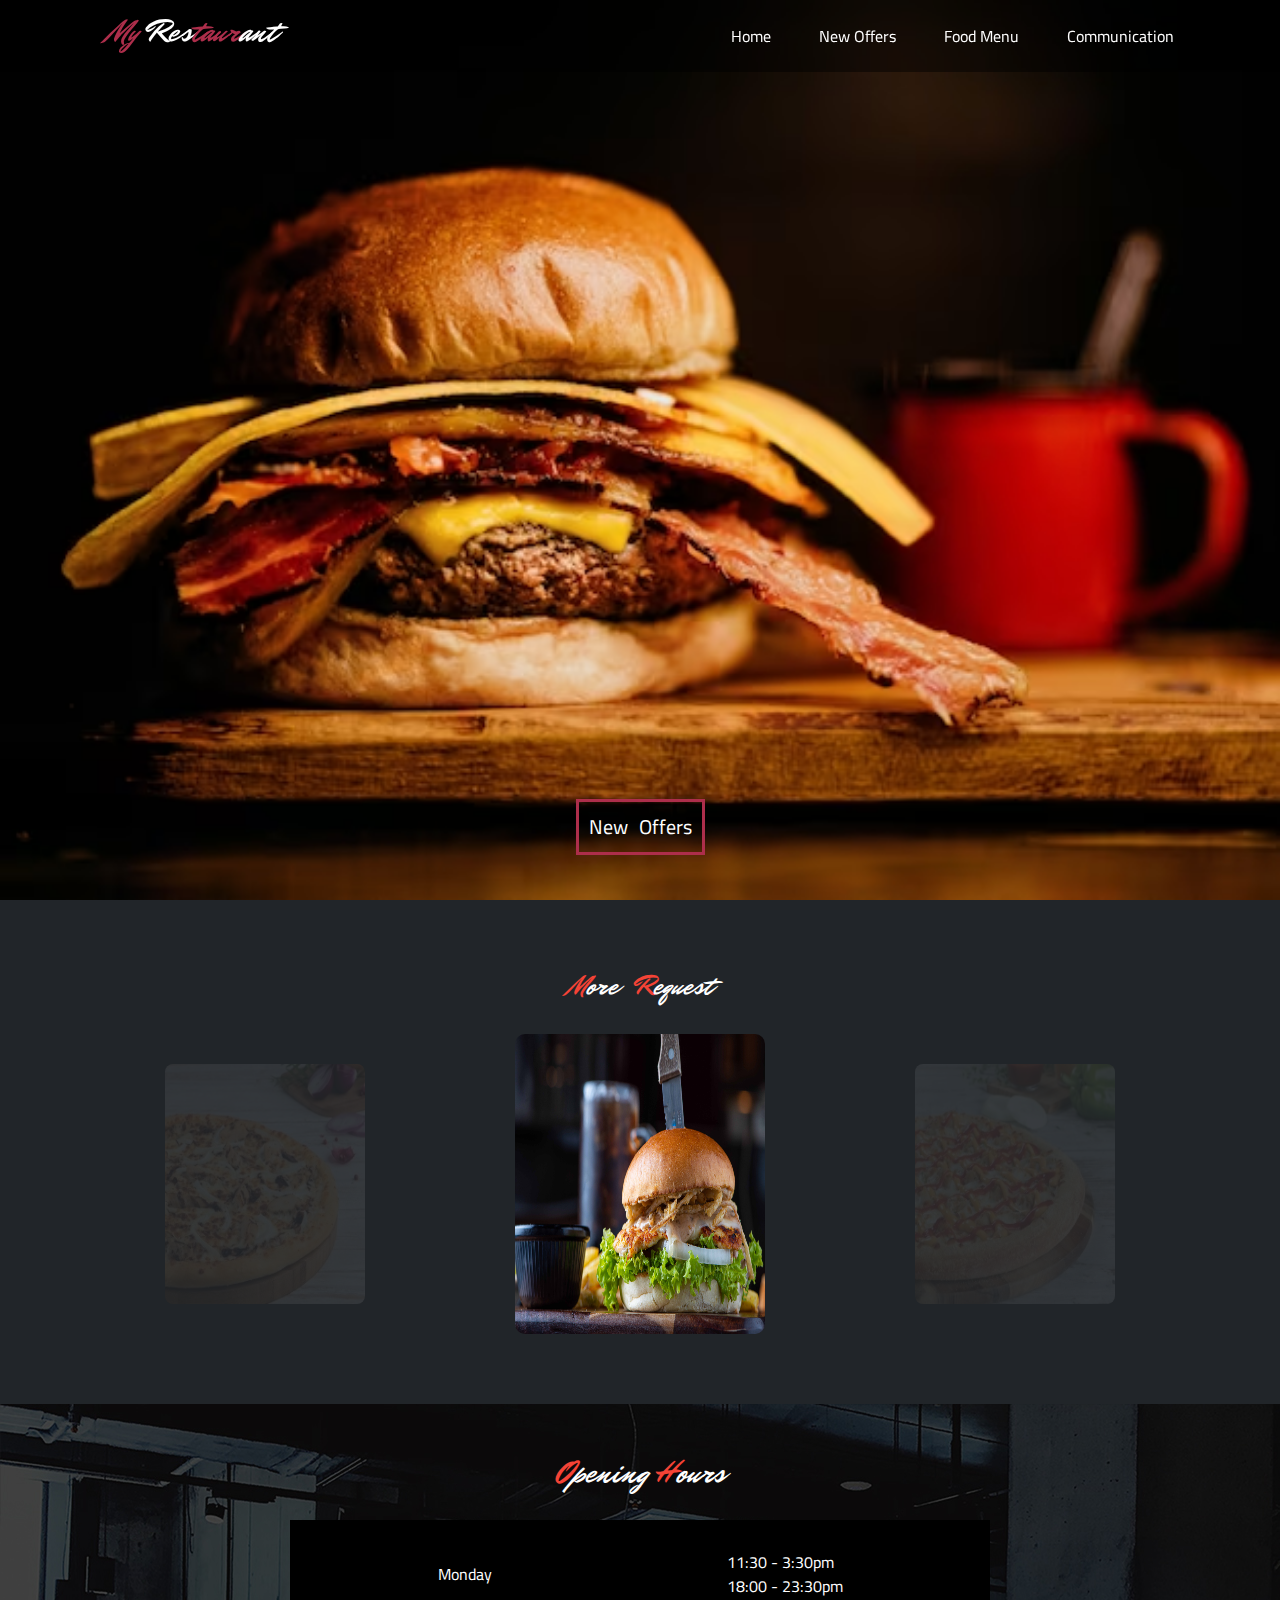
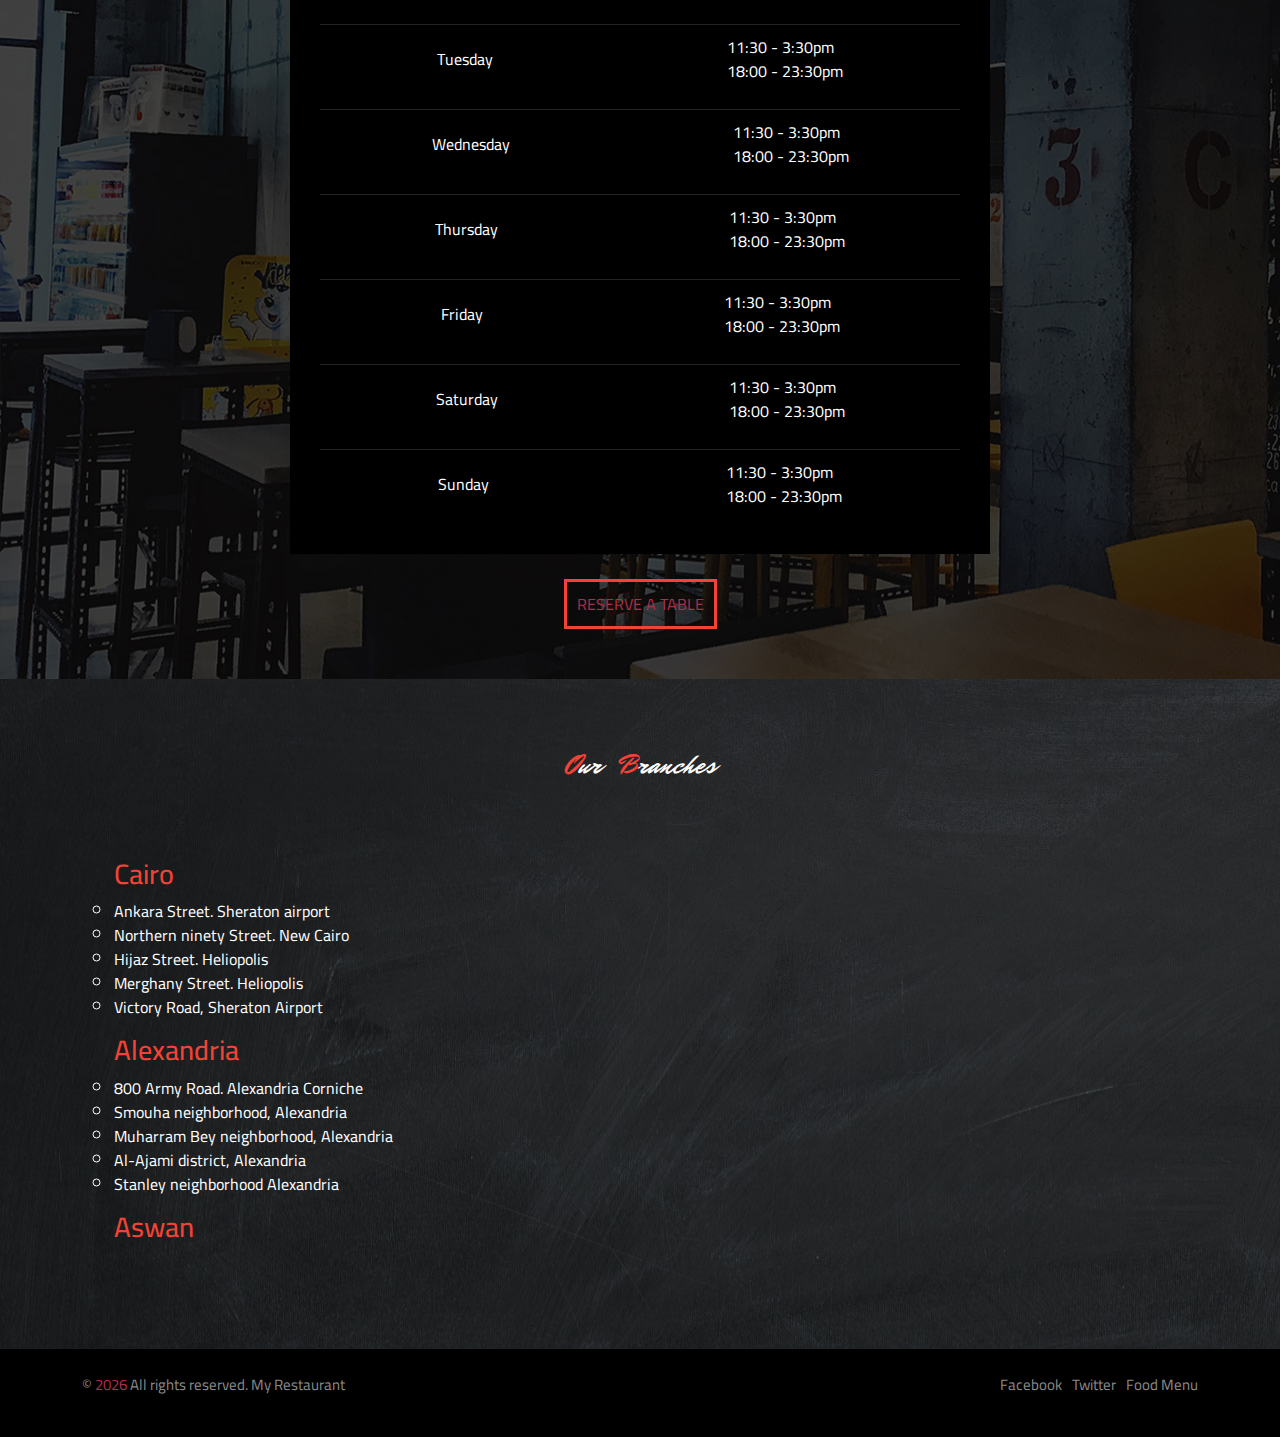
<file: index.html>
<!DOCTYPE html>
<html lang="en">

<head>
  <meta charset="UTF-8">
  <meta http-equiv="X-UA-Compatible" content="IE=edge">
  <meta name="viewport" content="width=device-width, initial-scale=1.0">
  <title>My Restaurant | Home</title>
  <link rel="stylesheet" href="css/bootstrap.min.css">
  <link rel="stylesheet" href="css/style.css">
  <script src="js/main.js"></script>
</head>

<body>
  <!--Start header-->
  <header>
    <script>
      document.write(header)
    </script>
  </header>
  <!--End header-->
  <!--Start Section Autoplaying-->
  <section class="section_Autoplaying ">
    <div id="Autoplaying" class="carousel slide" data-bs-ride="carousel">

      <div class="carousel-inner">
        <div class="carousel-item ">
          <img src="img/upload/others/slide1.avif" class="d-block w-100" alt="...">
          <div class="carousel-caption  d-md-block">
            <a href="newOffers.html">New Offers</a>
          </div>
        </div>
        <div class="carousel-item active">
          <img src="img/upload/others/slide2.avif" class="d-block w-100" alt="...">
          <div class="carousel-caption  d-md-block">
            <a href="newOffers.html">New Offers</a>
          </div>
        </div>
        <div class="carousel-item">
          <img src="img/upload/others/sandwiches1.jpg" class="d-block w-100" alt="...">
          <div class="carousel-caption  d-md-block">
            <a href="newOffers.html">New Offers</a>
          </div>
        </div>
      </div>
    </div>
  </section>
  <!--End Section Autoplaying-->
  <!--Start More Request-->
  <section id="moreRequest">
    <div class="container">
      <h3 class="title_section"><span class="co_te_yellow">M</span>ore <span class="co_te_yellow">R</span>equest</h3>
      <div class="parent">
        <div class="box ">
          <div class="img"> <img class="img" src="img/upload/pizza/Chicken_BBQ.jpg" alt="sandwiches img">
          </div>
          <div class="button">
            <h4>Chicken BBQ</h4>
            <p>
              BBQ Sauce, Mozzarella, Grilled Chicken Breast & Onions</p>
            <span>$ 66</span>
          </div>
        </div>
        <div class="box active">
          <div class="img"> <img class="img" src="img/upload/sandwiches/sandwiches6.jpg" alt="sandwiches img">
          </div>
          <div class="button">
            <h4>Caribbean Sandwich</h4>
            <p>Cajun grilled chicken sandwich with Caribbean sauce Serve with fries and frizzled onion</p>
            <span>$ 56</span>
          </div>
        </div>
        <div class="box ">
          <div class="img"> <img class="img" src="img/upload//pizza/Chicken_Hot_Dynamite.jpg" alt="sandwiches img">
          </div>
          <span class="button">
            <h4>Chicken Hot Dynamite</h4>
            <p>Cajun grilled chicken sandwich with Caribbean sauce Serve with fries and frizzled onion</p>
            <span>$ 76</span>
          </span>
        </div>
      </div>
    </div>
  </section>
  <!--End More Request-->
  <!--Start Opening Hours-->
  <section id="OpeningHours">
    <div class="container">
      <h2><span class="co_te_yellow">O</span>pening <span class="co_te_yellow">H</span>ours</h2>
      <div class="box_day">
        <div class="day">
          <p>Monday</p>
          <p>
            <span>11:30 - 3:30pm</span>
            <span>18:00 - 23:30pm</span>
          </p>
        </div>
        <div class="day">
          <p>Tuesday</p>
          <p>
            <span>11:30 - 3:30pm</span>
            <span>18:00 - 23:30pm</span>
          </p>
        </div>
        <div class="day">
          <p>Wednesday</p>
          <p>
            <span>11:30 - 3:30pm</span>
            <span>18:00 - 23:30pm</span>
          </p>
        </div>
        <div class="day">
          <p>Thursday</p>
          <p>
            <span>11:30 - 3:30pm</span>
            <span>18:00 - 23:30pm</span>
          </p>
        </div>
        <div class="day">
          <p>Friday</p>
          <p>
            <span>11:30 - 3:30pm</span>
            <span>18:00 - 23:30pm</span>
          </p>
        </div>
        <div class="day">
          <p>Saturday</p>
          <p>
            <span>11:30 - 3:30pm</span>
            <span>18:00 - 23:30pm</span>
          </p>
        </div>
        <div class="day">
          <p>Sunday</p>
          <p>
            <span>11:30 - 3:30pm</span>
            <span>18:00 - 23:30pm</span>
          </p>
        </div>
      </div>
      <a href="Page/Reservaton/reservaton.html">RESERVE A TABLE</a>
    </div>
  </section>
  <!--End Opening Hours-->
  <!--Start map-->
  <section id="map">
    <div class="container">
      <h3 class="title_section"><span class="co_te_yellow">O</span>ur <span class="co_te_yellow">B</span>ranches</h3>
      <div class="d-flex">
        <div class="Text_map">
          <ul>
            <h3>Cairo</h3>
            <li>Ankara Street. Sheraton airport</li>
            <li>Northern ninety Street. New Cairo</li>
            <li>Hijaz Street. Heliopolis</li>
            <li>Merghany Street. Heliopolis</li>
            <li>Victory Road, Sheraton Airport</li>
            <h3>Alexandria</h3>
            <li>800 Army Road. Alexandria Corniche</li>
            <li>Smouha neighborhood, Alexandria</li>
            <li>Muharram Bey neighborhood, Alexandria</li>
            <li>Al-Ajami district, Alexandria</li>
            <li>Stanley neighborhood Alexandria</li>
            <h3>Aswan</h3>
            <li>Corniche El Nil, First Sheikha, Aswan Department, Aswan</li>
            <h3>Luxor</h3>
            <li>Temples Road, Luxor, Luxor Governorate</li>

          </ul>
        </div>
        <div class="Map">
          <iframe
            src="https://www.google.com/maps/embed?pb=!1m18!1m12!1m3!1d55251.336634758234!2d31.29966406581875!3d30.059556316896327!2m3!1f0!2f0!3f0!3m2!1i1024!2i768!4f13.1!3m3!1m2!1s0x14583fa60b21beeb%3A0x79dfb296e8423bba!2z2KfZhNmC2KfZh9ix2KnYjCDZhdit2KfZgdi42Kkg2KfZhNmC2KfZh9ix2KnigKw!5e0!3m2!1sar!2seg!4v1681828336398!5m2!1sar!2seg"
            width="600" height="450" style="border:0;" allowfullscreen="" loading="lazy"
            referrerpolicy="no-referrer-when-downgrade"></iframe>
        </div>
      </div>
    </div>
  </section>
  <!--End map-->
  <!--Start footer-->
  <footer>
    <script>
      document.write(footer)
    </script>
  </footer>
  <!--End footer-->
  <script src="js/bootstrap.bundle.min.js"></script>
  <script src="js/index.js"></script>
</body>

</html>
</file>
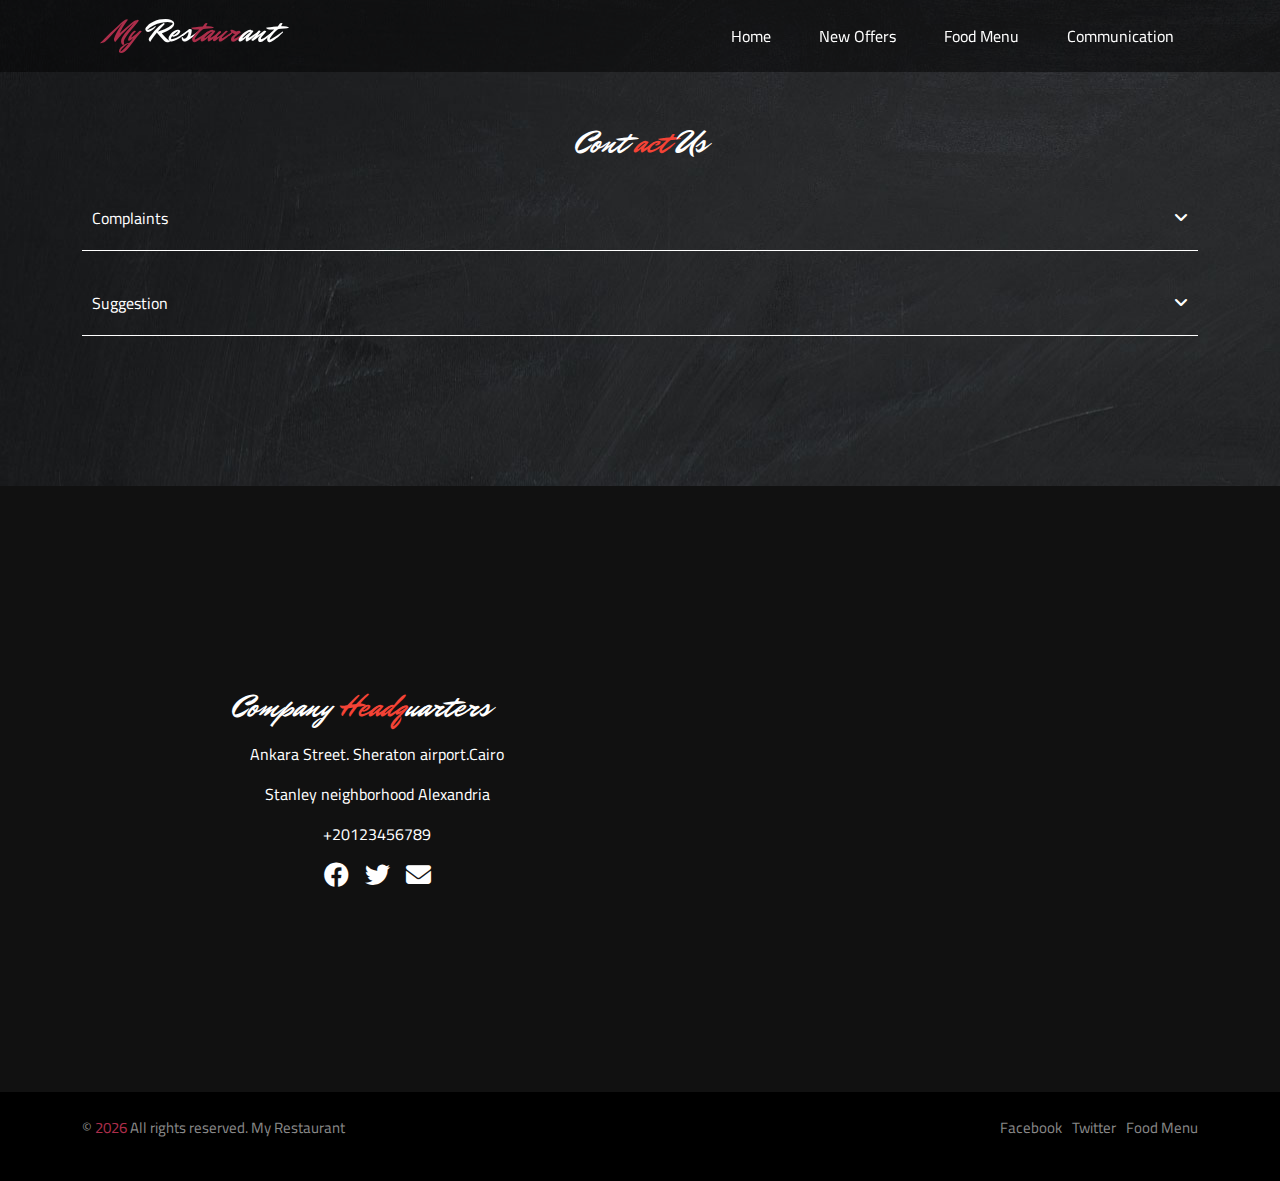
<file: ContactUs.html>
<!DOCTYPE html>
<html lang="en">

<head>
  <meta charset="UTF-8">
  <meta http-equiv="X-UA-Compatible" content="IE=edge">
  <meta name="viewport" content="width=device-width, initial-scale=1.0">
  <title>My Restaurant | Contact Us</title>
  <link rel="stylesheet" href="css/bootstrap.min.css">
  <link rel="stylesheet" href="css/style.css">
  <link rel="stylesheet" href="css/all.min.css">
  <script src="js/main.js"></script>
</head>

<body>
  <!--Start header-->
  <header>
    <script>
      document.write(header)
    </script>
  </header>
  <!--End header-->
  <!--Start ContactUs-->
  <section id="ContactUs">
    <div class="container">
      <h2 class="text-center mb-4 mt-4">Cont <span class="co_te_yellow">act</span> Us</h2>
      <details id="complaints">
        <summary>
          Complaints<i class="fas fa-angle-down"></i>
        </summary>
        <div class="complaints_box mt-5">
          <form action="">
            <input type="text" name="" placeholder="Name" required>
            <div class="input ">
              <input type="number" placeholder="Telephone Number" required>
              <input type="text" placeholder="EMail" required>
            </div>
            <textarea name="comment" placeholder="Note "required></textarea>
            <div id="div_policy_checkbox" class="flex ">
              <input type="checkbox" name="Test" id="value_agb_checkbox">
              <label id="div_policy_description" for="value_agb_checkbox">I hereby consent to the processing of
                my
                data in accordance with the <a href="#">Data protection</a>
              </label>
            </div> <input type="submit" value="SUBMIT">
          </form>
        </div>
      </details>
      <details id="suggestion">
        <summary>
          Suggestion<i class="fas fa-angle-down"></i>
        </summary>
        <div class="complaints_box mt-5">
          <form action="">
            <input type="text" name="" placeholder="Name" required>
            <div class="input ">
              <input type="number" placeholder="Telephone Number" required>
              <input type="text" placeholder="EMail" required>
            </div>
            <textarea name="comment" placeholder="Note" required></textarea>
            <div id="div_policy_checkbox" class="flex ">
              <input type="checkbox" name="Test" id="value_agb_checkbox">
              <label id="div_policy_description" for="value_agb_checkbox">I hereby consent to the processing of
                my
                data in accordance with the <a href="#">Data protection</a>
              </label>
            </div> <input type="submit" value="SUBMIT">
          </form>
        </div>
      </details>
    </div>
  </section>
  <!--End ContactUs-->
  <!--Start Company Headquarters-->
  <section id="CompanyHeadquarters">
    <div class="container">
      <div class="d-flex">
        <div class="Text_map">
          <h2>Company <span class="co_te_yellow">Headq</span>uarters</h2>
          <ul>
            <li>
              <p>Ankara Street. Sheraton airport.Cairo</p>
            </li>
            <li>
              <p>Stanley neighborhood Alexandria</p>
            </li>
            <li>
              <p>+20123456789</p>
            </li>
            <div class="social">
              <li><a href="#" class="hov"><i class="fa-brands fa-facebook"></i></a></li>
              <li><a href="#" class="hov"><i class="fa-brands fa-twitter"></i></a></li>
              <li><a href="#" class="hov"><i class="fa-solid fa-envelope"></i></a></li>
            </div>
          </ul>
        </div>
        <div class="Map">
          <iframe
            src="https://www.google.com/maps/embed?pb=!1m18!1m12!1m3!1d442199.9418998409!2d32.07833288927376!3d30.01714129938394!2m3!1f0!2f0!3f0!3m2!1i1024!2i768!4f13.1!3m3!1m2!1s0x145822cffcd270e7%3A0x98b73d687889fd8!2z2YXYr9mK2YbYqSDYp9mE2YLYp9mH2LHYqSDYp9mE2KzYr9mK2K_YqdiMINmF2K3Yp9mB2LjYqSDYp9mE2YLYp9mH2LHYqeKArA!5e0!3m2!1sar!2seg!4v1682261127707!5m2!1sar!2seg"
            width="600" height="450" style="border:0;" allowfullscreen="" loading="lazy"
            referrerpolicy="no-referrer-when-downgrade"></iframe>
        </div>
      </div>
    </div>
  </section>
  <!--End Company Headquarters-->
  <!--Start footer-->
  <footer>
    <script>
      document.write(footer)
    </script>
  </footer>
  <!--End footer-->
  <script src="js/index.js"></script>
</body>

</html>
</file>
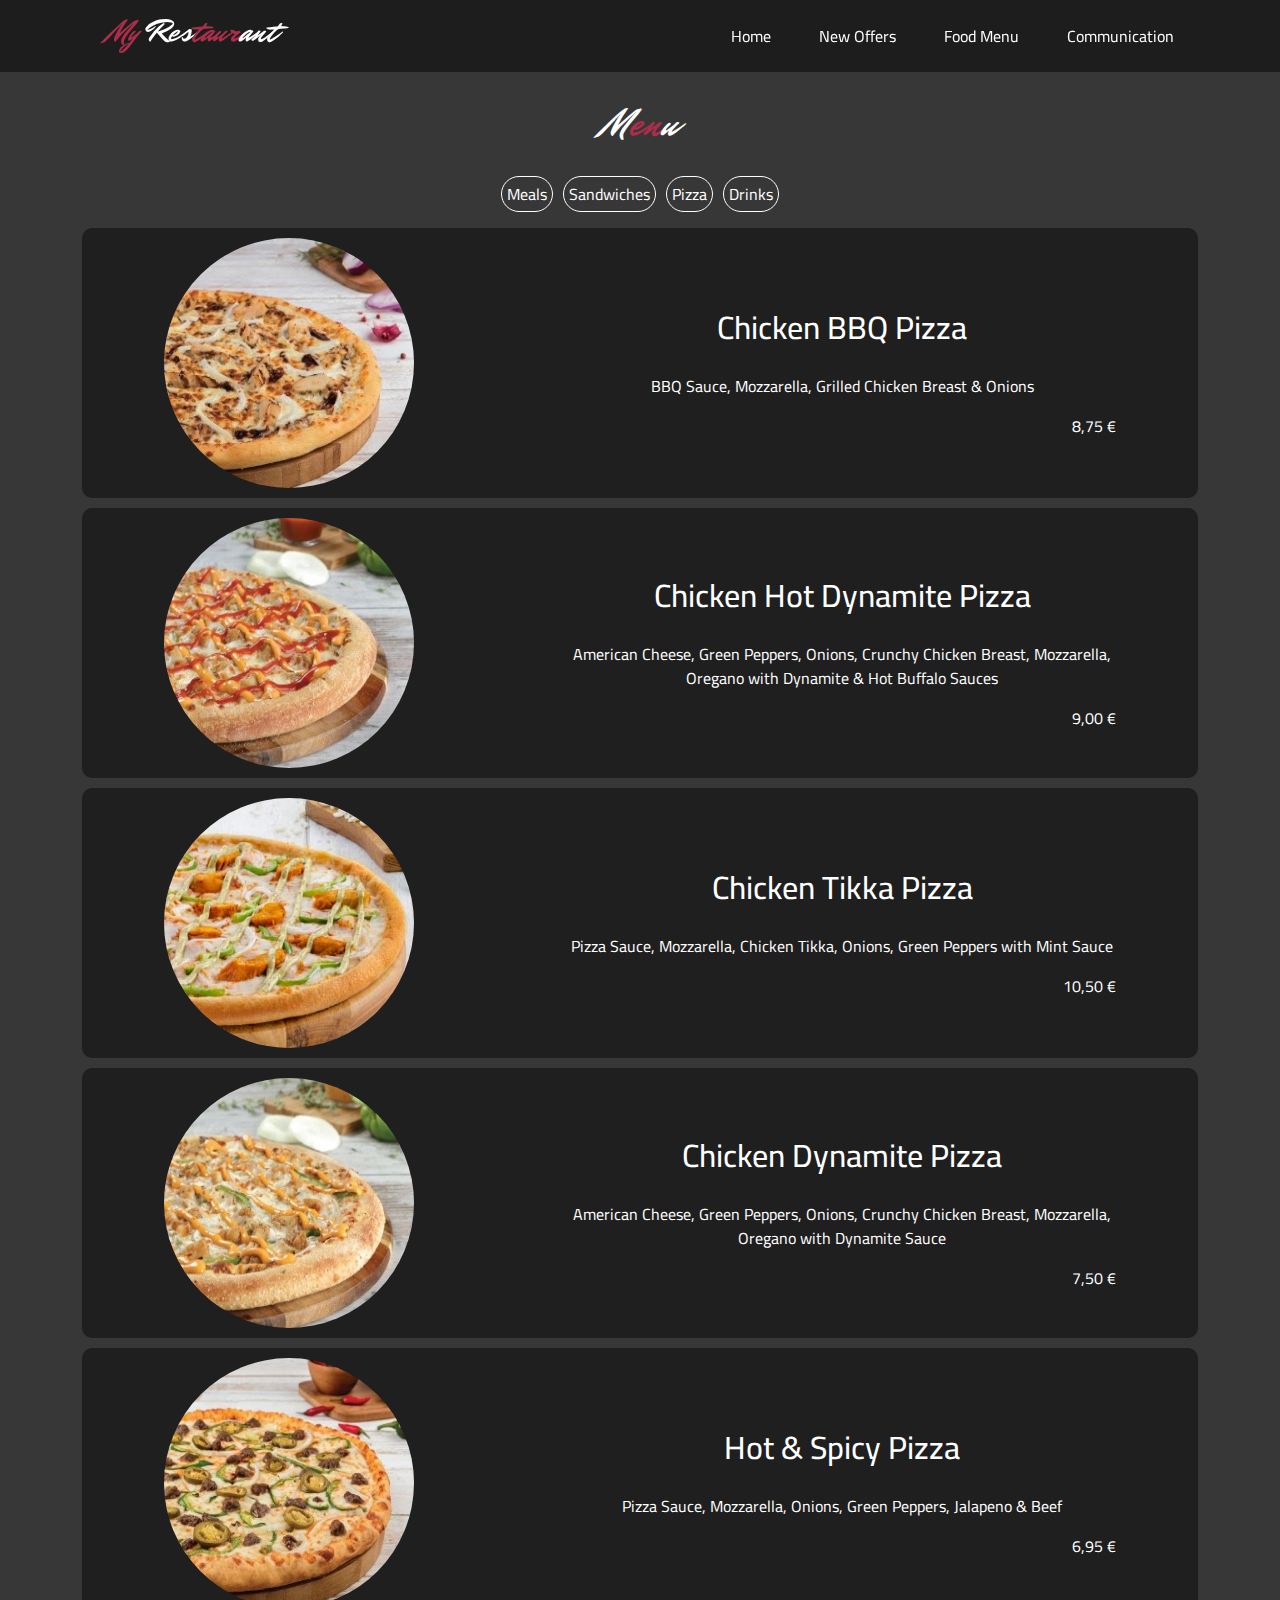
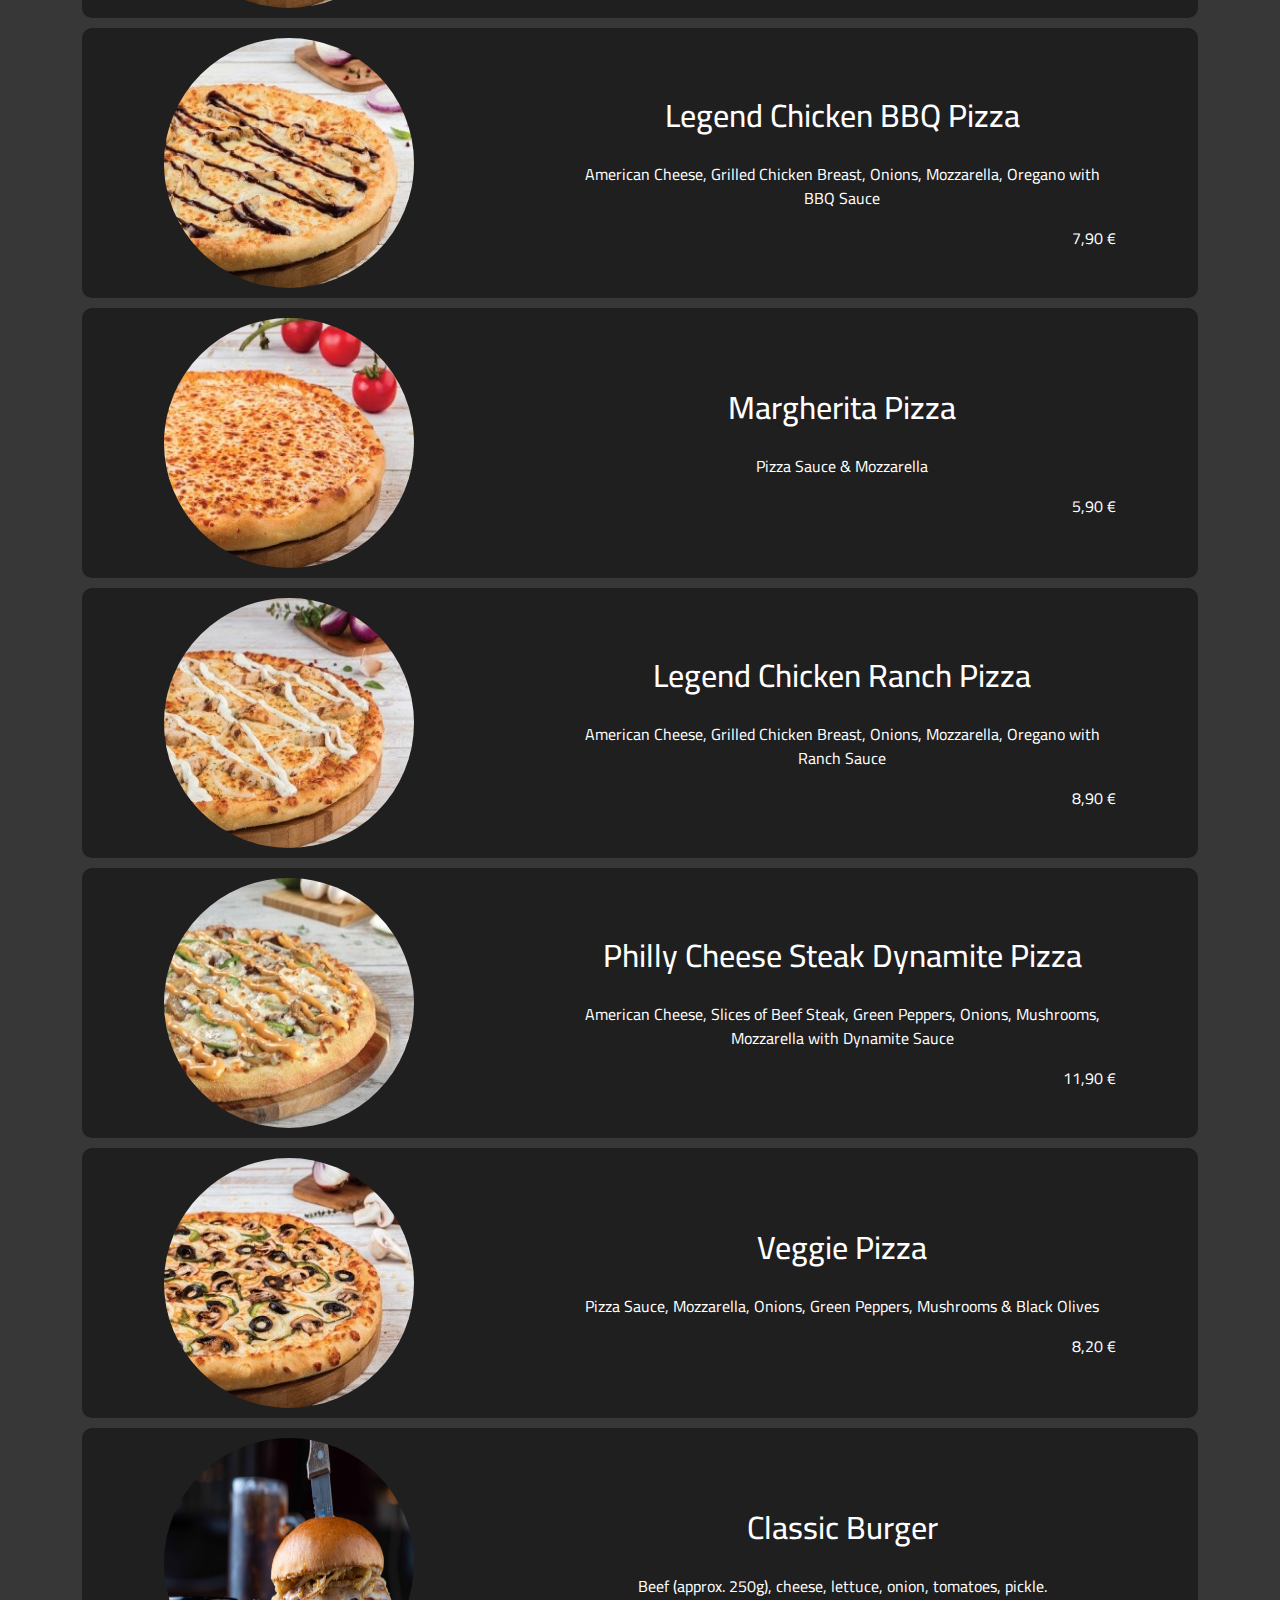
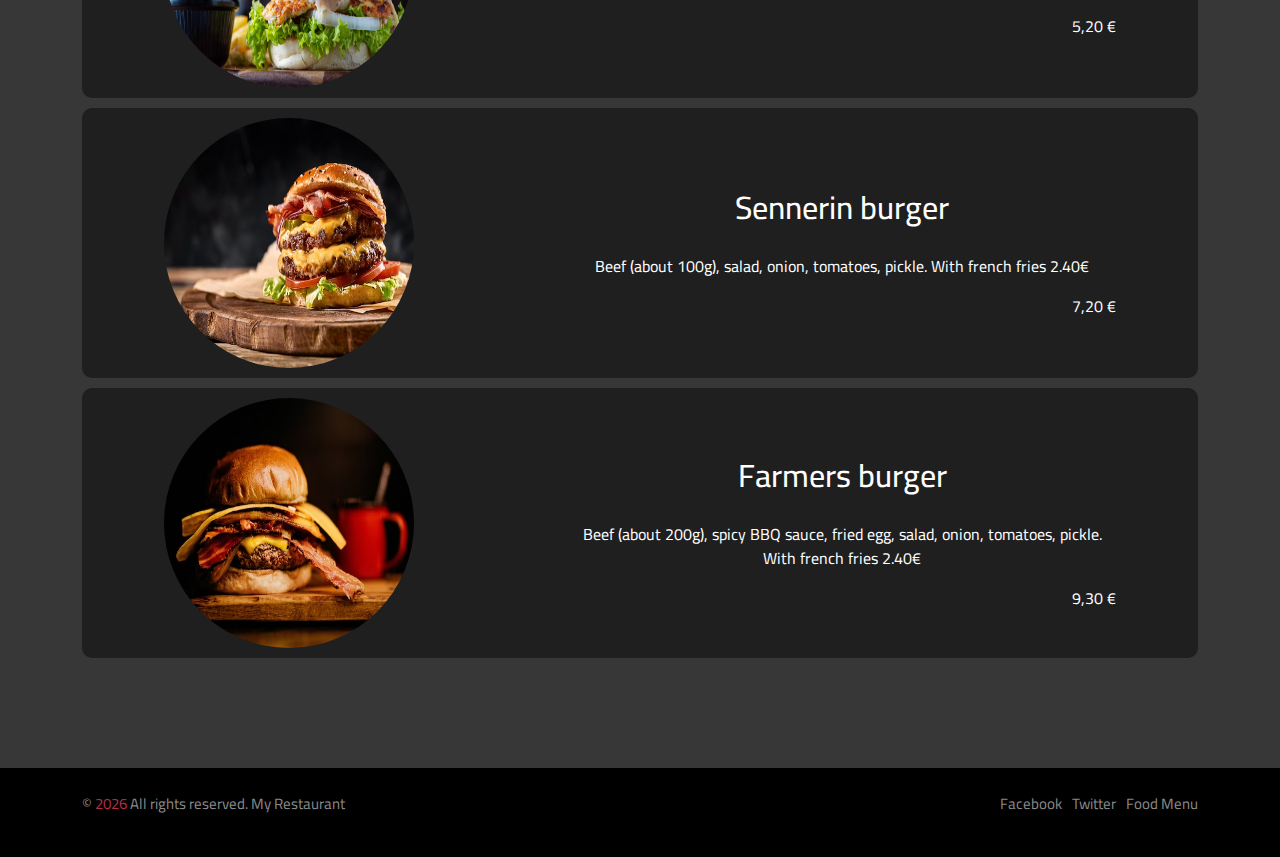
<file: menu.html>
<!DOCTYPE html>
<html lang="en">

<head>
  <meta charset="UTF-8">
  <meta http-equiv="X-UA-Compatible" content="IE=edge">
  <meta name="viewport" content="width=device-width, initial-scale=1.0">
  <title>My Restaurant | Menu</title>
  <link rel="stylesheet" href="css/bootstrap.min.css">
  <link rel="stylesheet" href="css/style.css">
  <script src="js/main.js"></script>
</head>

<body>
  <!--Start header-->
  <header>
    <script>
      document.write(header)
    </script>
  </header>
  <!--End header-->
  <!--Start menu-->
  <section id="menu">
    <div class="container">
      <div class="menu-box">
        <h1>M<span>en</span>u</h1>
      </div>
      <div class="types">
        <p data-type="meals">Meals</p>
        <p data-type="sandwiches">Sandwiches</p>
        <p data-type="pizza">Pizza</p>
        <p data-type="drinks">Drinks</p>
      </div>
      <div id="menu-card">

      </div>
    </div>
  </section>
  <!--End menu-->
  <!--Start footer-->
  <footer>
    <script>
      document.write(footer)
    </script>
  </footer>
  <!--End footer-->

  <script src="js/index.js"></script>
  <script src="js/menu.js"></script>
</body>

</html>
</file>
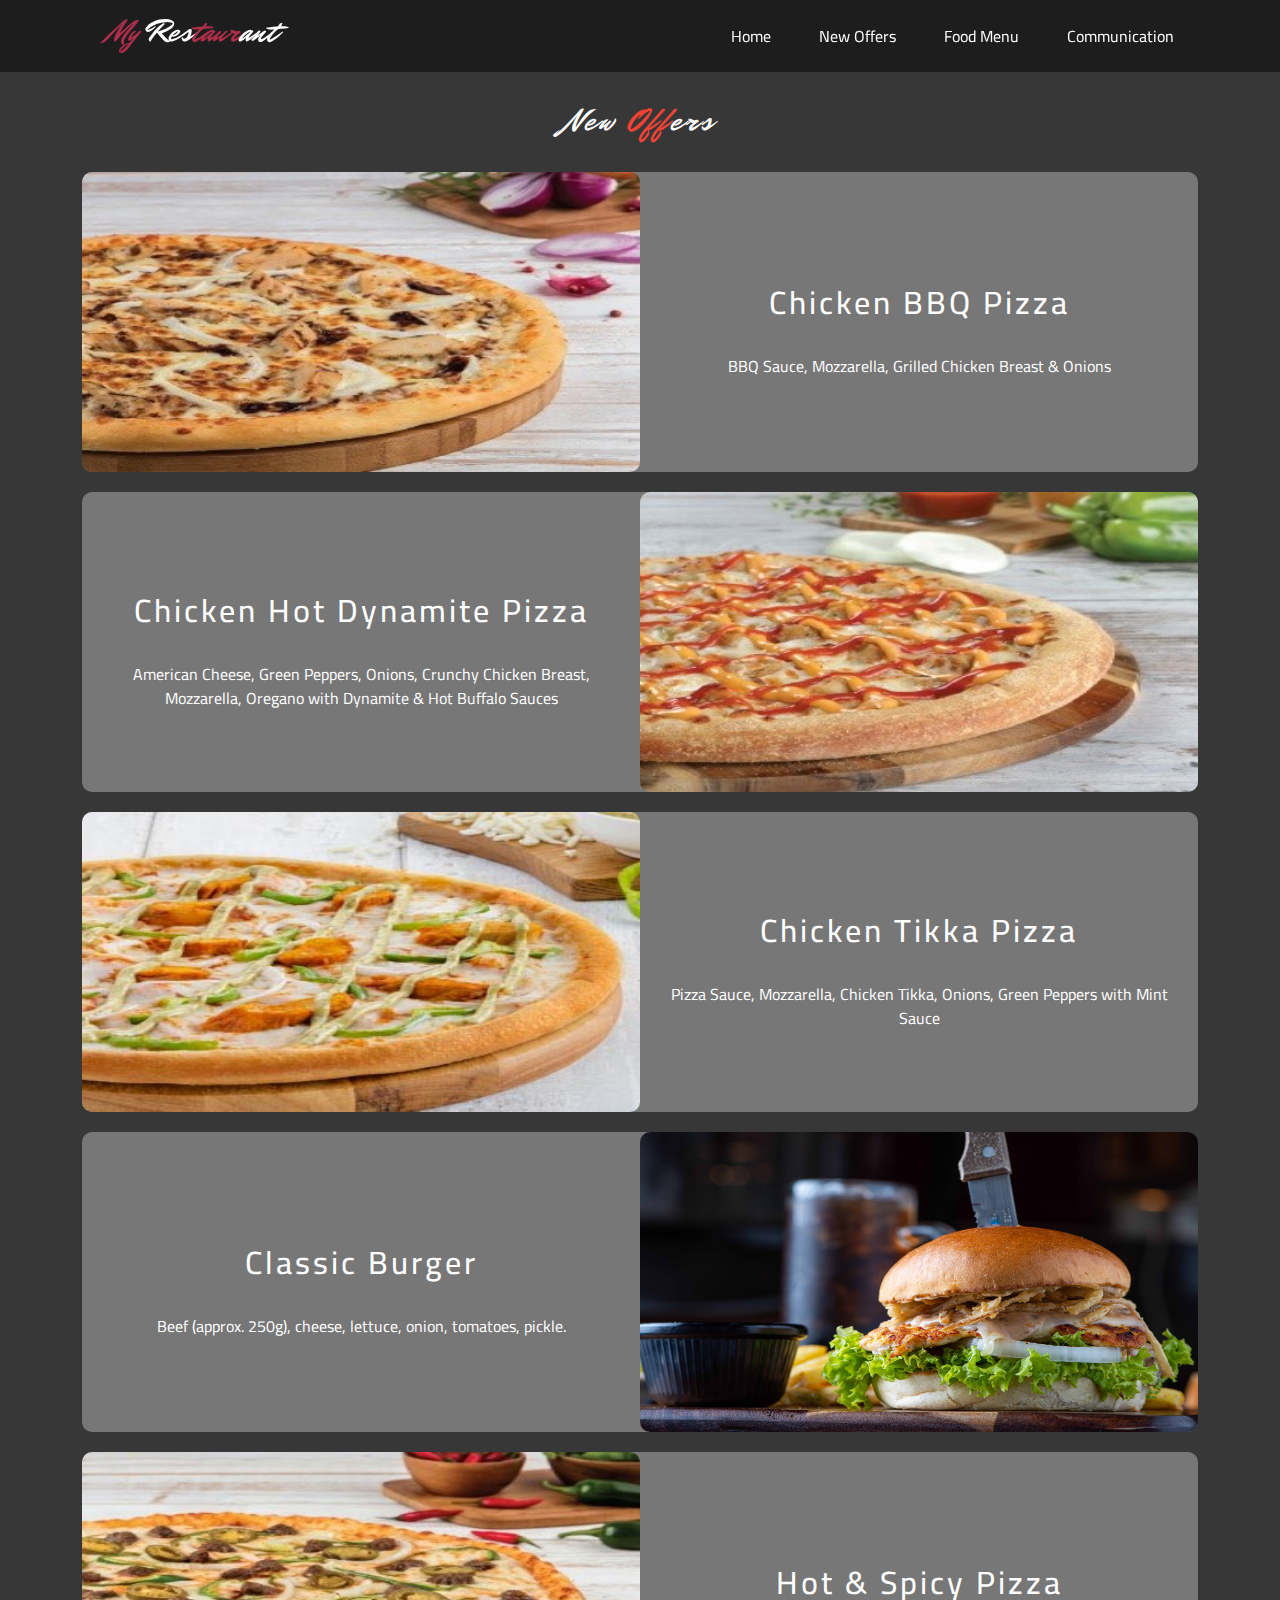
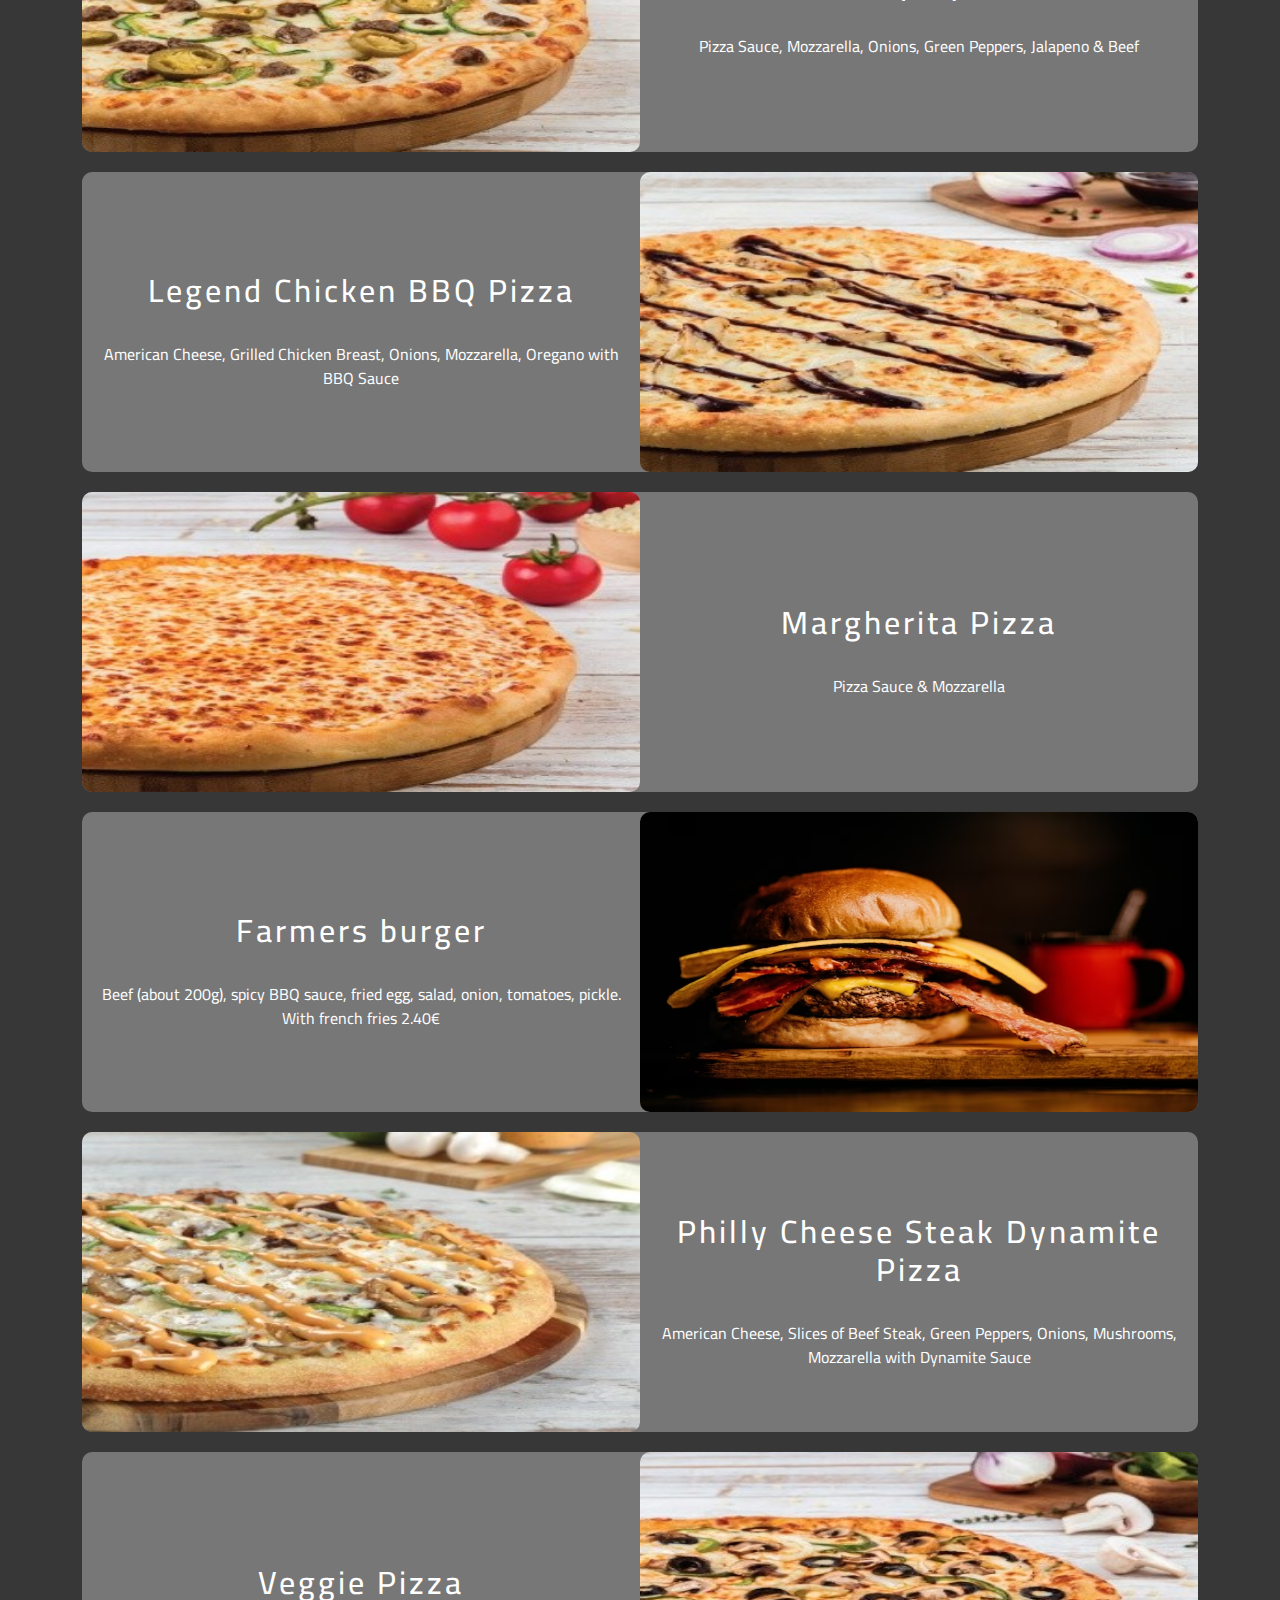
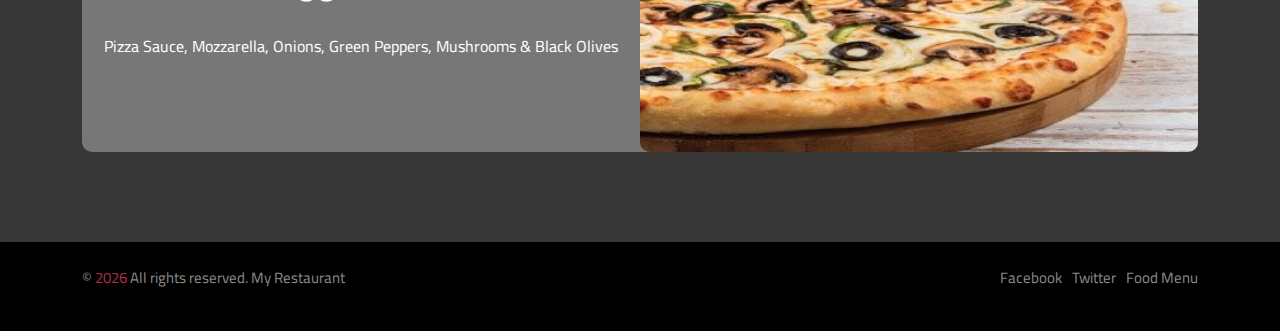
<file: newOffers.html>
<!DOCTYPE html>
<html lang="en">

<head>
  <meta charset="UTF-8">
  <meta http-equiv="X-UA-Compatible" content="IE=edge">
  <meta name="viewport" content="width=device-width, initial-scale=1.0">
  <title>My Restaurant | New Offers</title>
  <link rel="stylesheet" href="css/bootstrap.min.css">
  <link rel="stylesheet" href="css/style.css">
  <script src="js/main.js"></script>
</head>

<body>
  <!--Start header-->
  <header>
    <script>
      document.write(header)
    </script>
  </header>
  <!--End header-->
  <!--Start New Offers-->
  <section id="newOffers">
    <div class="container">
      <h2>New <span class="co_te_yellow">Off</span>ers</h2>
      <!-- <div class="newOffers_box">
        <div class="newOffers_boxImg">
          <img src="img/upload/pizza/Chicken-Dynamite.jpg" alt="">
        </div>
        <div class="newOffers_boxText">
          <h2>Chicken Dynamite</h2>
          <p>American Cheese, Green Peppers, Onions, Crunchy Chicken Breast, Mozzarella, Oregano with Dynamite Sauce</p>
        </div>
      </div>
      <div class="newOffers_box">
        <div class="newOffers_boxText">
          <h2>Chicken Dynamite</h2>
          <p>American Cheese, Green Peppers, Onions, Crunchy Chicken Breast, Mozzarella, Oregano with Dynamite Sauce</p>
        </div>
        <div class="newOffers_boxImg">
          <img src="img/upload/pizza/Chicken-Dynamite.jpg" alt="">
        </div>
      </div> -->
    </div>
  </section>
  <!--End New Offers-->
  <!--Start footer-->
  <footer>
    <script>
      document.write(footer)
    </script>
  </footer>
  <!--End footer-->
  <script src="js/index.js"></script>
  <script src="js/newOffers.js"></script>

</body>

</html>
</file>
<file: css/style.css>
@import url("https://fonts.googleapis.com/css2?family=Mr+Dafoe&display=swap");
@import url("https://fonts.googleapis.com/css2?family=Cairo:wght@300;400;500;600&family=Roboto:ital,wght@0,400;0,500;0,700;1,500&display=swap");

* {
  -webkit-box-sizing: border-box;
  box-sizing: border-box;
  padding: 0;
  margin: 0;
  font-family: "Cairo";
}
:root {
  --color-One: #0e1329;
  --color-Two: #ad2e4b;
  --color-Three: #f44336;
  --color-Six: #ffeb3b;
  --color-Fore: #fff;
  --color-Five: #000;
  --transition: 0.6s;
  --padding: 70px;
}

a {
  text-decoration: none;
  color: var(--color-Fore);
}
ul {
  list-style: none;
}
.co_te_yellow {
  color: var(--color-Three);
  font-family: "Mr Dafoe", cursive;
}
/*Start Header*/
header {
  background-color: #0007;
  position: fixed;
  width: 100%;
  z-index: 100000000;
  box-shadow: 0px 0px 10px 0px var(--colorOne);
}
header .container {
  display: flex;
  align-items: center;
  justify-content: space-between;
}
header .container .logo {
  padding-left: 25px;
}
header .container .logo a h2 {
  font-family: "Mr Dafoe", cursive;
}
header .container .logo a h2 span {
  font-family: "Mr Dafoe", cursive;
  color: var(--color-Two);
}

header .container nav .nav__menu {
  display: flex;
  align-items: center;
  /* gap: 10px; */
  margin: 0;
}
header .container nav .nav__menu li a {
  transition: var(--transition);
  padding: 1.5rem;
  position: relative;
  display: inline-block;
}
header .container nav .nav__menu li a:hover {
  background-color: var(--color-Two);
}
@media (max-width: 767px) {
  .menu-icon {
    margin: 20px auto;
    width: 20px;
    height: 14px;
    cursor: pointer;
    position: relative;
  }
  .menu-icon span {
    background-color: var(--color-Fore);
    height: 2px;
    position: absolute;
    width: 100%;
    left: 0;
    transition: all 0.3s ease;
  }
  .menu-icon span:first-child {
    top: 0;
  }
  .menu-icon span:nth-child(2) {
    top: 6px;
  }
  .menu-icon span:last-child {
    top: 12px;
  }

  header .container nav .nav__menu {
    display: none;
    flex-direction: column;
    right: -15px;
    top: 69%;
    background: #000000a1;
    position: absolute;
    transition: var(--transition);
  }
  header .container nav .nav__menu li a {
    padding: 1rem 4.5rem;
  }
}
/**/
.list span:first-child {
  opacity: 0;
}
.list span:nth-child(2) {
  top: 6px;
  background-color: var(--color-Two);
  transform: rotate(45deg);
}
.list span:last-child {
  top: 6px;
  background-color: var(--color-Two);
  transform: rotate(-45deg);
}
/* end menu-icon */
header .container nav .show-menu {
  top: 100%;
  right: 0;
  flex-direction: column;
  background-color: var(--color-One);
  /* width: 50%; */
  padding-top: 10%;
  display: flex;
  align-items: center;
  height: 103vh;
  z-index: 10000000000;
}

/*Start Section Autoplaying*/
.section_Autoplaying .carousel-item img {
  height: 100vh;
}
@media (max-width: 767px) {
  .section_Autoplaying .carousel-item img {
    height: 50vh;
  }
}
.section_Autoplaying .carousel-item h4 {
  font-family: "Mr Dafoe", cursive !important;
}
.section_Autoplaying .carousel-item a {
  padding: 10px;
  margin-bottom: 5px;
  display: inline-block;
  color: var(--color-Twe);
  border: 3px solid var(--color-Two);
  transition: var(--transition);
  /* font-family: "Mr Dafoe", cursive; */
  word-spacing: 7px;
  font-size: 20px;
}
.section_Autoplaying .carousel-item a:hover {
  color: var(--color-Fore);
  background-color: var(--color-Two);
}

/*Start More Request */
#moreRequest {
  padding: var(--padding) 0;
  background-color: var(--bs-dark);
  color: var(--color-Fore);
}
.title_section {
  font-family: "Mr Dafoe", cursive;
  text-align: center;
  margin-bottom: 30px;
  word-spacing: 10px;
}

#moreRequest .parent {
  display: flex;
  justify-content: space-around;
  flex-wrap: wrap;
  gap: 10px;
}
#moreRequest .parent .box {
  width: 250px;
  height: 300px;
  border-radius: 10px;
  position: relative;
  overflow: hidden;
  cursor: pointer;
  opacity: 0.1;
  transform: scale(0.8);
}
#moreRequest .parent .box .img {
  background-color: #ddd;
  width: 100%;
  height: 100%;
}
#moreRequest .parent .box .button {
  background-color: #9e9e9e87;
  display: flex;
  flex-direction: column;
  align-items: center;
  justify-content: center;
  gap: 10px;
  width: 100%;
  height: 100%;
  position: absolute;
  top: 0;
  left: 0;
  transform: translateX(120%);
  transition: 0.3s;
  padding: 10px;
  text-align: center;
}
#moreRequest .parent .box:hover .button {
  transform: translateX(0);
}
#moreRequest .parent .active {
  opacity: 1;
  transform: scale(1);
}

@media (max-width: 767px) {
  #moreRequest .parent {
    justify-content: center;
    flex-wrap: nowrap;
  }

  #moreRequest .parent .box {
    height: 250px;
  }
}
/*End More Request*/
/*Start Opening Hours*/
#OpeningHours {
  background-image: url(../img/upload/ban1.jpg);
}
#OpeningHours .container {
  padding: 50px;
  display: flex;
  flex-direction: column;
  align-items: center;
}
#OpeningHours .container h2 {
  color: var(--color-Fore);
  padding-bottom: 20px;
  font-family: "Mr Dafoe", cursive !important;
}
#OpeningHours .container .box_day {
  background-color: black;
  padding: 20px 30px;
  width: 700px;
}
#OpeningHours .container .box_day .day {
  display: flex;
  align-items: center;
  justify-content: space-around;
  border-bottom: 1px solid;
  padding: 10px 0;
}
#OpeningHours .container .box_day .day:last-child {
  border-bottom: none;
}
@media (max-width: 767px) {
  #OpeningHours .container .box_day {
    width: 100%;
  }
}
#OpeningHours .container .box_day .day p {
  color: var(--color-Fore);
}
#OpeningHours .container .box_day .day span {
  color: var(--color-Fore);
  display: flex;
  flex-direction: column;
}
#OpeningHours .container a {
  padding: 10px;
  margin-top: 25px;
  display: inline-block;
  color: var(--color-Two);
  border: 3px solid var(--color-Three);
  transition: var(--transition);
}
#OpeningHours .container a:hover {
  color: var(--color-Fore);
  background-color: var(--color-Three);
}
/*End Opening Hours*/
/*Start map*/
#map {
  background-image: url(../img/upload/background.jpg);
}
#map .container {
  color: var(--color-Fore);
  padding-top: var(--padding);
  padding-bottom: var(--padding);
}
#map .container .d-flex {
  align-items: center;
  gap: 10px;
}
#map .container .d-flex .Text_map,
.Map {
  width: 50%;
  margin-top: 10px;
}
#map .container .d-flex .Text_map ul {
  list-style: circle;
  overflow-y: scroll;
  height: 400px;
}
#map .container .d-flex .Text_map ul h3 {
  margin-top: 15px;
  color: var(--color-Three);
}
#map .container .d-flex .Map iframe {
  max-width: 100%;
}
@media (max-width: 767px) {
  #map .container .d-flex {
    flex-direction: column;
  }
  #map .container .d-flex .Text_map,
  .Map {
    width: 100%;
  }
}

/*End map*/
/*Start Footer*/
footer {
  background-color: var(--color-Five);
  padding: 25px 0;
}
footer .container .box_footer {
  display: flex;
  justify-content: space-between;
  color: #888;
  font-size: 15px;
}
footer .container .box_footer .what_year {
  color: var(--color-Two);
}
footer .container .social-icons {
  display: flex;
  gap: 10px;
}
footer .container .social-icons li a,
.col-md-6 p span {
  color: #888;
  transition: var(--transition);
}
footer .container .social-icons li a:hover,
.col-md-6 p span:hover {
  color: var(--color-Two);
}
@media (max-width: 767px) {
  footer .container .box_footer {
    flex-direction: column;
    align-items: center;
  }
}
/*End Footer*/
/*Start Menu*/
#menu {
  padding: 100px 0;
  background-color: #111111d6;
}
#menu .container .menu-box {
  color: #fff;
  display: flex;
  flex-direction: column;
  align-items: center;
  padding-bottom: 20px;
}
#menu .container .menu-box img {
  width: 200px;
}
#menu .container .menu-box h1 {
  color: var(--color-Fore);
  font-family: "Mr Dafoe", cursive;
}
#menu .container .menu-box h1 span {
  color: var(--color-Two);
  font-family: "Mr Dafoe", cursive;
}
#menu .container .types {
  display: flex;
  gap: 10px;
  color: #fff;
  justify-content: center;
}
#menu .container .types p {
  border: 1px solid;
  border-radius: 25px;
  padding: 5px;
  transition: var(--transition);
  cursor: pointer;
}
#menu .container .types p:hover {
  color: #ffffff85;
}

#menu .container #menu-card {
  border-radius: 10px;
}
#menu .container #menu-card .card-box {
  background-color: #111111a1;
  display: flex;
  gap: 10px;
  justify-content: space-around;
  padding: 10px;
  margin-bottom: 10px;
  border-radius: 10px;
  align-items: center;
}

#menu .container #menu-card .card-box img {
  border-radius: 50%;
  width: 250px;
  height: 250px;
}
#menu .container #menu-card .card-box .card-Text {
  padding-top: 20px;
  width: 50%;
  text-align: center;
  color: #fff;
}
#menu .container #menu-card .card-box .card-Text h2 {
  padding-bottom: 20px;
  color: var(--colorTwe);
}
#menu .container #menu-card .card-box .card-Text p {
  color: var(--colorOne);
}
#menu .container #menu-card .card-box .card-Text span {
  display: flex;
  justify-content: flex-end;
}
.existCard {
  text-align: center;
  color: #fff;
  margin: 100px auto;
  font-size: 25px;
  background: #666;
  padding: 10px;
  border-radius: 10px;
}

@media (max-width: 767px) {
  #menu .container #menu-card .card-box {
    flex-direction: column;
    align-items: center;
  }
  #menu .container #menu-card .card-box img {
    width: 125px;
    height: 125px;
  }
  #menu .container #menu-card .card-box .card-Text {
    display: flex;
    flex-direction: column;
    align-items: center;
  }
}
/*End Menu*/
/*Start ContactUs*/
#ContactUs {
  padding-top: 100px;
  padding-bottom: 150px;
  color: var(--color-Fore);
  background-image: url(../img/upload/background.jpg);
  display: flex;
}

#ContactUs .container h2 {
  font-family: "Mr Dafoe", cursive;
}
#ContactUs .container #suggestion {
  margin-top: 20px;
}
#ContactUs .container details summary {
  padding: 20px 10px;
  border-bottom: 1px solid var(--color-Fore);
  outline: none;
  transition: var(--transition);
  display: flex;
  align-items: center;
  justify-content: space-between;
}
#ContactUs .container details summary:hover {
  background-color: var(--color-Two);
}
#ContactUs .container details .complaints_box form {
  display: flex;
  flex-direction: column;
  gap: 10px;
}
#ContactUs .container details .complaints_box form input {
  border: none;
  padding: 10px 15px;
  background-color: #0000004d;
  color: #fff;
  outline: none;
}
#ContactUs .container details .complaints_box form .input {
  display: flex;
  gap: 10px;
}
#ContactUs .container details .complaints_box form .input input {
  width: 50%;
  outline: none;
}
#ContactUs .container details .complaints_box form textarea {
  padding: 15px;
  border: none;
  background-color: #0000004d;
  color: #fff;
  outline: none;
}
#ContactUs .container .complaints_box form #div_policy_checkbox {
  display: flex;
  color: #000;
  padding: 15px 0;
  align-items: flex-start;
  align-items: center;
}
#ContactUs
  .container
  .complaints_box
  form
  #div_policy_checkbox
  input[type="checkbox"] {
  width: 20px;
}
#ContactUs .container .complaints_box form #div_policy_checkbox label,
a {
  display: inline-block;
  color: var(--color-Fore);
}
#ContactUs .container .complaints_box form #div_policy_checkbox a {
  text-decoration: underline;
  transition: var(--transition);
}
#ContactUs .container .complaints_box form #div_policy_checkbox a:hover {
  color: var(--color-Fore);
}
#ContactUs .container .complaints_box form input[type="submit"] {
  transition: var(--transition);
}
#ContactUs .container .complaints_box form input[type="submit"]:hover {
  background-color: var(--color-Fore);
  color: var(--color-Five);
}
/*End ContactUs*/
/*Start Company Headquarters*/
#CompanyHeadquarters {
  background-color: #111;
  color: var(--color-Fore);
  padding-top: var(--padding);
  padding-bottom: var(--padding);
}
#CompanyHeadquarters .container .d-flex {
  align-items: center;
}
#CompanyHeadquarters .container .d-flex .Text_map {
  text-align: center;
}
#CompanyHeadquarters .container .d-flex .Text_map h2 {
  font-family: "Mr Dafoe", cursive;
  margin: 15px 0;
}
#CompanyHeadquarters .container .d-flex .Text_map,
#CompanyHeadquarters .container .d-flex .Map {
  width: 50%;
}
#CompanyHeadquarters .container .d-flex .social {
  display: flex;
  justify-content: center;
  gap: 1rem;
}
#CompanyHeadquarters .container .d-flex .social li i {
  font-size: 25px;
}
#CompanyHeadquarters .container .d-flex .Map iframe {
  max-width: 100%;
}
.hov {
  transition: var(--transition);
}
.hov:hover {
  color: var(--color-Two);
}
@media (max-width: 767px) {
  #CompanyHeadquarters .container .d-flex {
    flex-direction: column;
  }
  #CompanyHeadquarters .container .d-flex .Text_map,
  #CompanyHeadquarters .container .d-flex .Map {
    width: 100%;
  }
}
/*End Company Headquarters*/
/*Start New Offers*/
#newOffers {
  padding-top: var(--padding);
  padding-bottom: var(--padding);
  background-color: #111111d6;
}
#newOffers .container h2 {
  text-align: center;
  margin: 2rem 0;
  font-family: "Mr Dafoe", cursive;
  letter-spacing: 3px;
  color: var(--color-Fore);
}
#newOffers .container .newOffers_box {
  display: flex;
  align-items: center;
  justify-content: center;
  background-color: #777;
  border-radius: 10px;
  color: var(--color-Fore);
  margin-bottom: 20px;
}
#newOffers .container .newOffers_box .newOffers_boxImg {
  width: 50%;
}
#newOffers .container .newOffers_box .newOffers_boxText {
  width: 50%;
  text-align: center;
  padding: 15px;
}
#newOffers .container .newOffers_box .newOffers_boxText h2 {
  font-family: "Cairo";
}
#newOffers .container .newOffers_box .newOffers_boxImg img {
  max-width: 100%;
  width: 100%;
  height: 300px;
  /* border-bottom-left-radius: 10px;
  border-top-left-radius: 10px; */
  border-radius: 10px;
}

/*End New Offers*/
</file>
